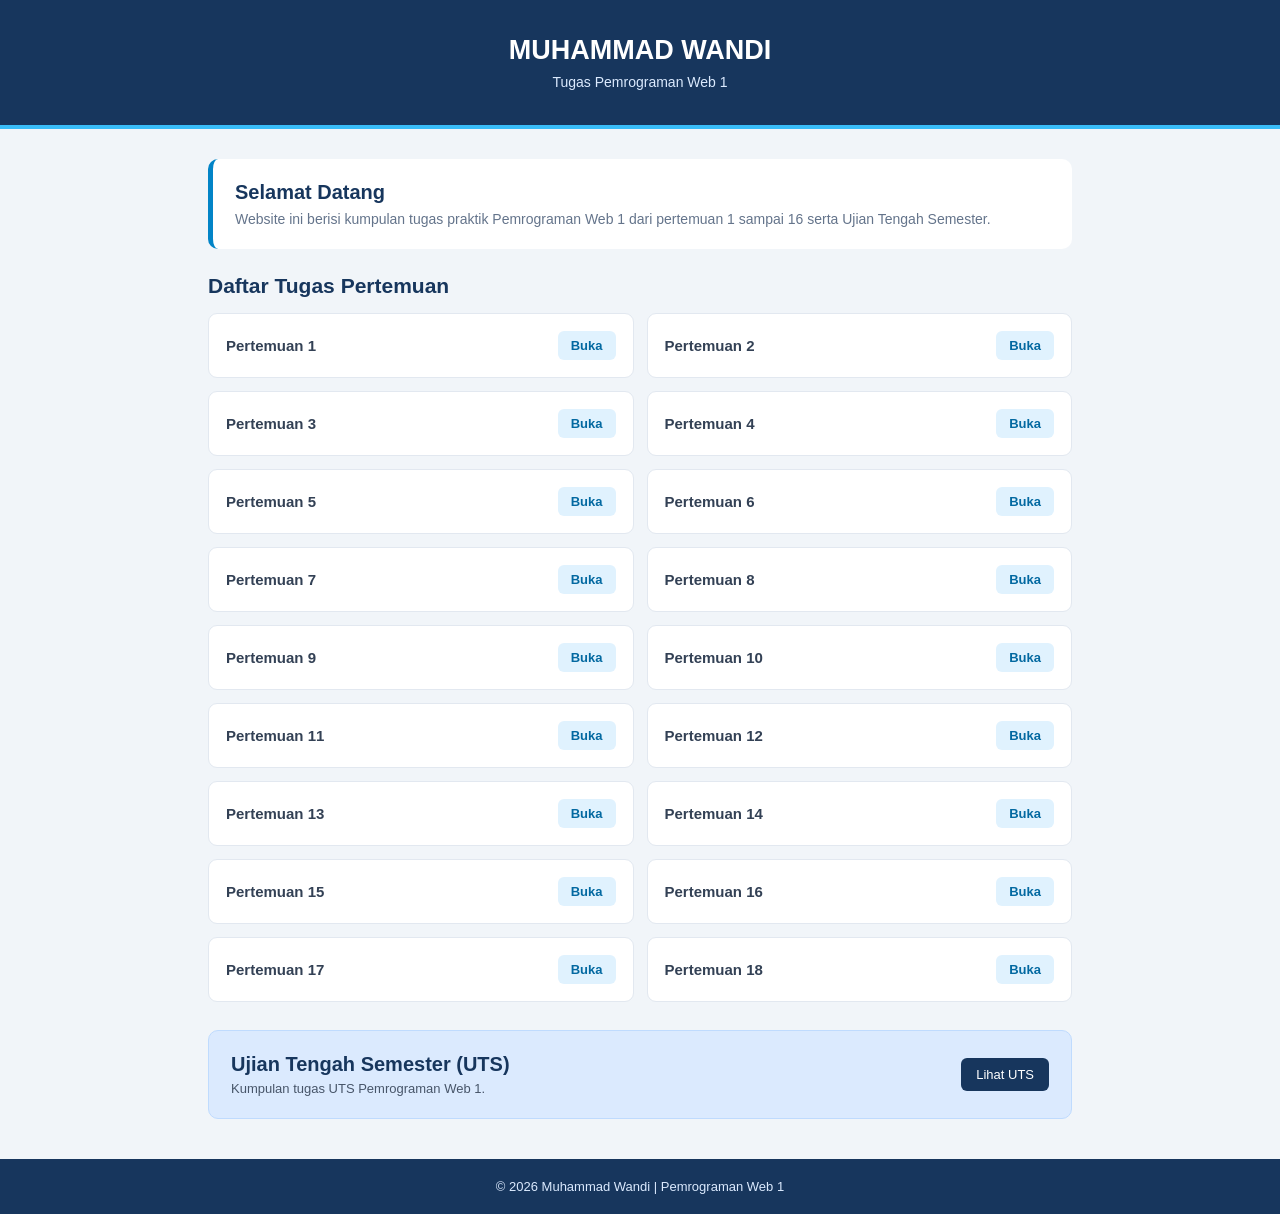
<file: index.html>
<!DOCTYPE html>
<html lang="id">
<head>
<meta charset="UTF-8">
<meta name="viewport" content="width=device-width, initial-scale=1.0">
<title>Tugas Pemrograman Web 1 - Muhammad Wandi</title>

<style>
* {
    box-sizing: border-box;
    margin: 0;
    padding: 0;
}

body {
    font-family: Arial, sans-serif;
    background: #f1f5f9;
    color: #1e293b;
}

header {
    background: #17365d;
    color: white;
    text-align: center;
    padding: 35px 15px;
    border-bottom: 4px solid #38bdf8;
}

header h1 {
    font-size: 27px;
    margin-bottom: 8px;
}

header p {
    color: #dbeafe;
    font-size: 14px;
}

.container {
    max-width: 900px;
    margin: 30px auto;
    padding: 0 18px;
}

.intro {
    background: white;
    padding: 22px;
    border-radius: 10px;
    margin-bottom: 25px;
    border-left: 5px solid #0284c7;
}

.intro h2 {
    color: #17365d;
    font-size: 20px;
    margin-bottom: 7px;
}

.intro p {
    color: #64748b;
    font-size: 14px;
}

h2.judul {
    font-size: 21px;
    margin-bottom: 15px;
    color: #17365d;
}

.daftar {
    display: grid;
    grid-template-columns: repeat(2, 1fr);
    gap: 13px;
}

.item {
    background: white;
    padding: 17px;
    border-radius: 9px;
    border: 1px solid #e2e8f0;
    display: flex;
    justify-content: space-between;
    align-items: center;
    gap: 10px;
}

.item h3 {
    font-size: 15px;
    color: #334155;
}

.item a {
    text-decoration: none;
    background: #e0f2fe;
    color: #0369a1;
    padding: 7px 13px;
    border-radius: 6px;
    font-size: 13px;
    font-weight: bold;
}

.item a:hover {
    background: #0284c7;
    color: white;
}

.uts {
    margin-top: 28px;
    padding: 22px;
    background: #dbeafe;
    border: 1px solid #bfdbfe;
    border-radius: 10px;
    display: flex;
    justify-content: space-between;
    align-items: center;
    gap: 15px;
}

.uts h2 {
    color: #17365d;
    font-size: 20px;
    margin-bottom: 5px;
}

.uts p {
    color: #475569;
    font-size: 13px;
}

.uts a {
    background: #17365d;
    color: white;
    text-decoration: none;
    padding: 9px 15px;
    border-radius: 6px;
    font-size: 13px;
    white-space: nowrap;
}

footer {
    margin-top: 40px;
    padding: 20px;
    text-align: center;
    background: #17365d;
    color: #dbeafe;
    font-size: 13px;
}

@media (max-width: 600px) {
    .daftar {
        grid-template-columns: 1fr;
    }

    .uts {
        align-items: flex-start;
        flex-direction: column;
    }

    header h1 {
        font-size: 23px;
    }
}
</style>
</head>

<body>

<header>
    <h1>MUHAMMAD WANDI</h1>
    <p>Tugas Pemrograman Web 1</p>
</header>

<main class="container">

    <section class="intro">
        <h2>Selamat Datang</h2>
        <p>Website ini berisi kumpulan tugas praktik Pemrograman Web 1 dari pertemuan 1 sampai 16 serta Ujian Tengah Semester.</p>
    </section>

    <h2 class="judul">Daftar Tugas Pertemuan</h2>

    <section class="daftar">
        <div class="item"><h3>Pertemuan 1</h3><a href="PERTEMUAN_1/">Buka</a></div>
        <div class="item"><h3>Pertemuan 2</h3><a href="PERTEMUAN_2/">Buka</a></div>
        <div class="item"><h3>Pertemuan 3</h3><a href="PERTEMUAN_3/">Buka</a></div>
        <div class="item"><h3>Pertemuan 4</h3><a href="PERTEMUAN_4/">Buka</a></div>
        <div class="item"><h3>Pertemuan 5</h3><a href="PERTEMUAN_5/">Buka</a></div>
        <div class="item"><h3>Pertemuan 6</h3><a href="PERTEMUAN_6/">Buka</a></div>
        <div class="item"><h3>Pertemuan 7</h3><a href="PERTEMUAN_7/">Buka</a></div>
        <div class="item"><h3>Pertemuan 8</h3><a href="PERTEMUAN_8/">Buka</a></div>
        <div class="item"><h3>Pertemuan 9</h3><a href="PERTEMUAN_9/">Buka</a></div>
        <div class="item"><h3>Pertemuan 10</h3><a href="PERTEMUAN_10/">Buka</a></div>
        <div class="item"><h3>Pertemuan 11</h3><a href="PERTEMUAN_11/">Buka</a></div>
        <div class="item"><h3>Pertemuan 12</h3><a href="PERTEMUAN_12/">Buka</a></div>
        <div class="item"><h3>Pertemuan 13</h3><a href="PERTEMUAN_13/">Buka</a></div>
        <div class="item"><h3>Pertemuan 14</h3><a href="PERTEMUAN_14/">Buka</a></div>
        <div class="item"><h3>Pertemuan 15</h3><a href="PERTEMUAN_15/">Buka</a></div>
        <div class="item"><h3>Pertemuan 16</h3><a href="PERTEMUAN_16/">Buka</a></div>
        <div class="item"><h3>Pertemuan 17</h3><a href="PERTEMUAN_16/">Buka</a></div>
        <div class="item"><h3>Pertemuan 18</h3><a href="PERTEMUAN_16/">Buka</a></div>
    </section>

    <section class="uts">
        <div>
            <h2>Ujian Tengah Semester (UTS)</h2>
            <p>Kumpulan tugas UTS Pemrograman Web 1.</p>
        </div>
        <a href="UTS_MUHAMMAD%20WANDI_241091700438_FKM/">Lihat UTS</a>
    </section>

</main>

<footer>
    © 2026 Muhammad Wandi | Pemrograman Web 1
</footer>

</body>
</html>
</file>
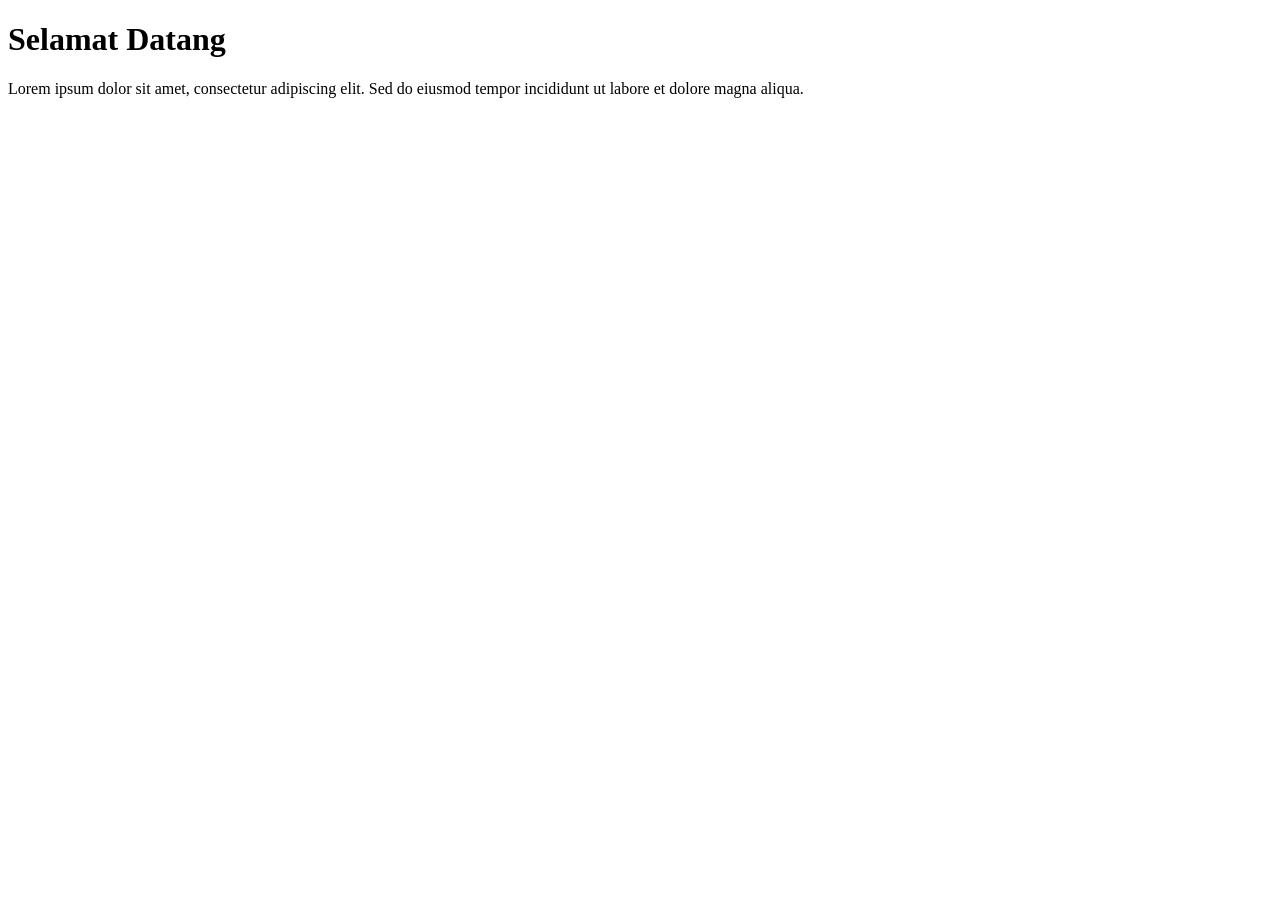
<file: PERTEMUAN_1/index.html>
<!DOCTYPE html>
<html lang="id">
<head>
    <meta charset="UTF-8">
    <meta name="viewport" content="width=device-width, initial-scale=1.0">
    <title>Halaman Sederhana</title>
</head>
<body>
    <h1>Selamat Datang</h1>
    <p>Lorem ipsum dolor sit amet, consectetur adipiscing elit. Sed do eiusmod tempor incididunt ut labore et dolore magna aliqua.</p>
</body>
</html>
</file>
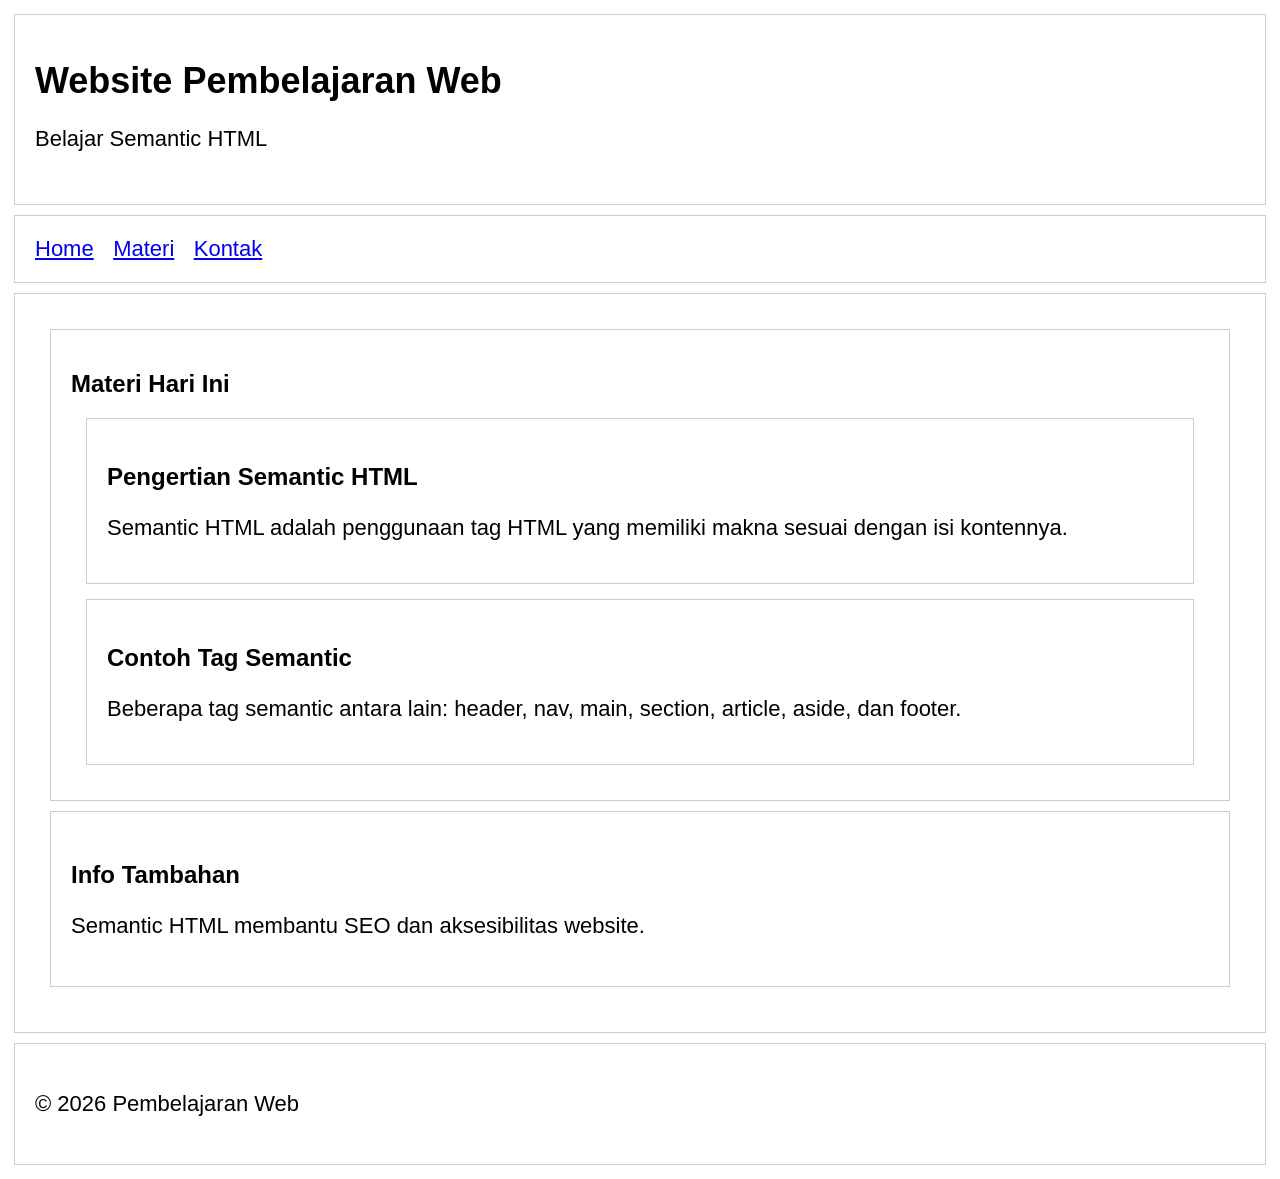
<file: PERTEMUAN_10/index.html>
<!DOCTYPE html>
<html lang="id">
<head>
    <meta charset="UTF-8">
    <meta name="viewport" content="width=device-width, initial-scale=1.0">
    <title>Website Pembelajaran Web</title>

    <style>
        body {
            font-family: Arial, sans-serif;
            margin: 14px;
            color: black;
        }

        header, nav, main, section, article, aside, footer {
            border: 1px solid #ccc;
            padding: 20px;
            margin-bottom: 10px;
        }

        header {
            padding: 30px 20px;
        }

        header h1 {
            font-size: 36px;
            margin-top: 15px;
        }

        header p {
            font-size: 22px;
        }

        nav a {
            font-size: 22px;
            margin-right: 15px;
        }

        main {
            padding: 35px;
        }

        section {
            padding: 20px;
            margin-bottom: 10px;
        }

        article {
            margin: 15px;
            padding: 20px;
        }

        article h3 {
            font-size: 24px;
        }

        article p {
            font-size: 22px;
        }

        aside {
            padding: 25px 20px;
        }

        aside h3 {
            font-size: 24px;
        }

        aside p {
            font-size: 22px;
        }

        footer {
            padding: 25px 20px;
            font-size: 22px;
        }
    </style>
</head>

<body>

    <header>
        <h1>Website Pembelajaran Web</h1>
        <p>Belajar Semantic HTML</p>
    </header>

    <nav>
        <a href="#">Home</a>
        <a href="#">Materi</a>
        <a href="#">Kontak</a>
    </nav>

    <main>
        <section>
            <h2>Materi Hari Ini</h2>

            <article>
                <h3>Pengertian Semantic HTML</h3>
                <p>
                    Semantic HTML adalah penggunaan tag HTML
                    yang memiliki makna sesuai dengan isi kontennya.
                </p>
            </article>

            <article>
                <h3>Contoh Tag Semantic</h3>
                <p>
                    Beberapa tag semantic antara lain: header, nav,
                    main, section, article, aside, dan footer.
                </p>
            </article>
        </section>

        <aside>
            <h3>Info Tambahan</h3>
            <p>
                Semantic HTML membantu SEO dan aksesibilitas website.
            </p>
        </aside>
    </main>

    <footer>
        <p>© 2026 Pembelajaran Web</p>
    </footer>

</body>
</html>
</file>
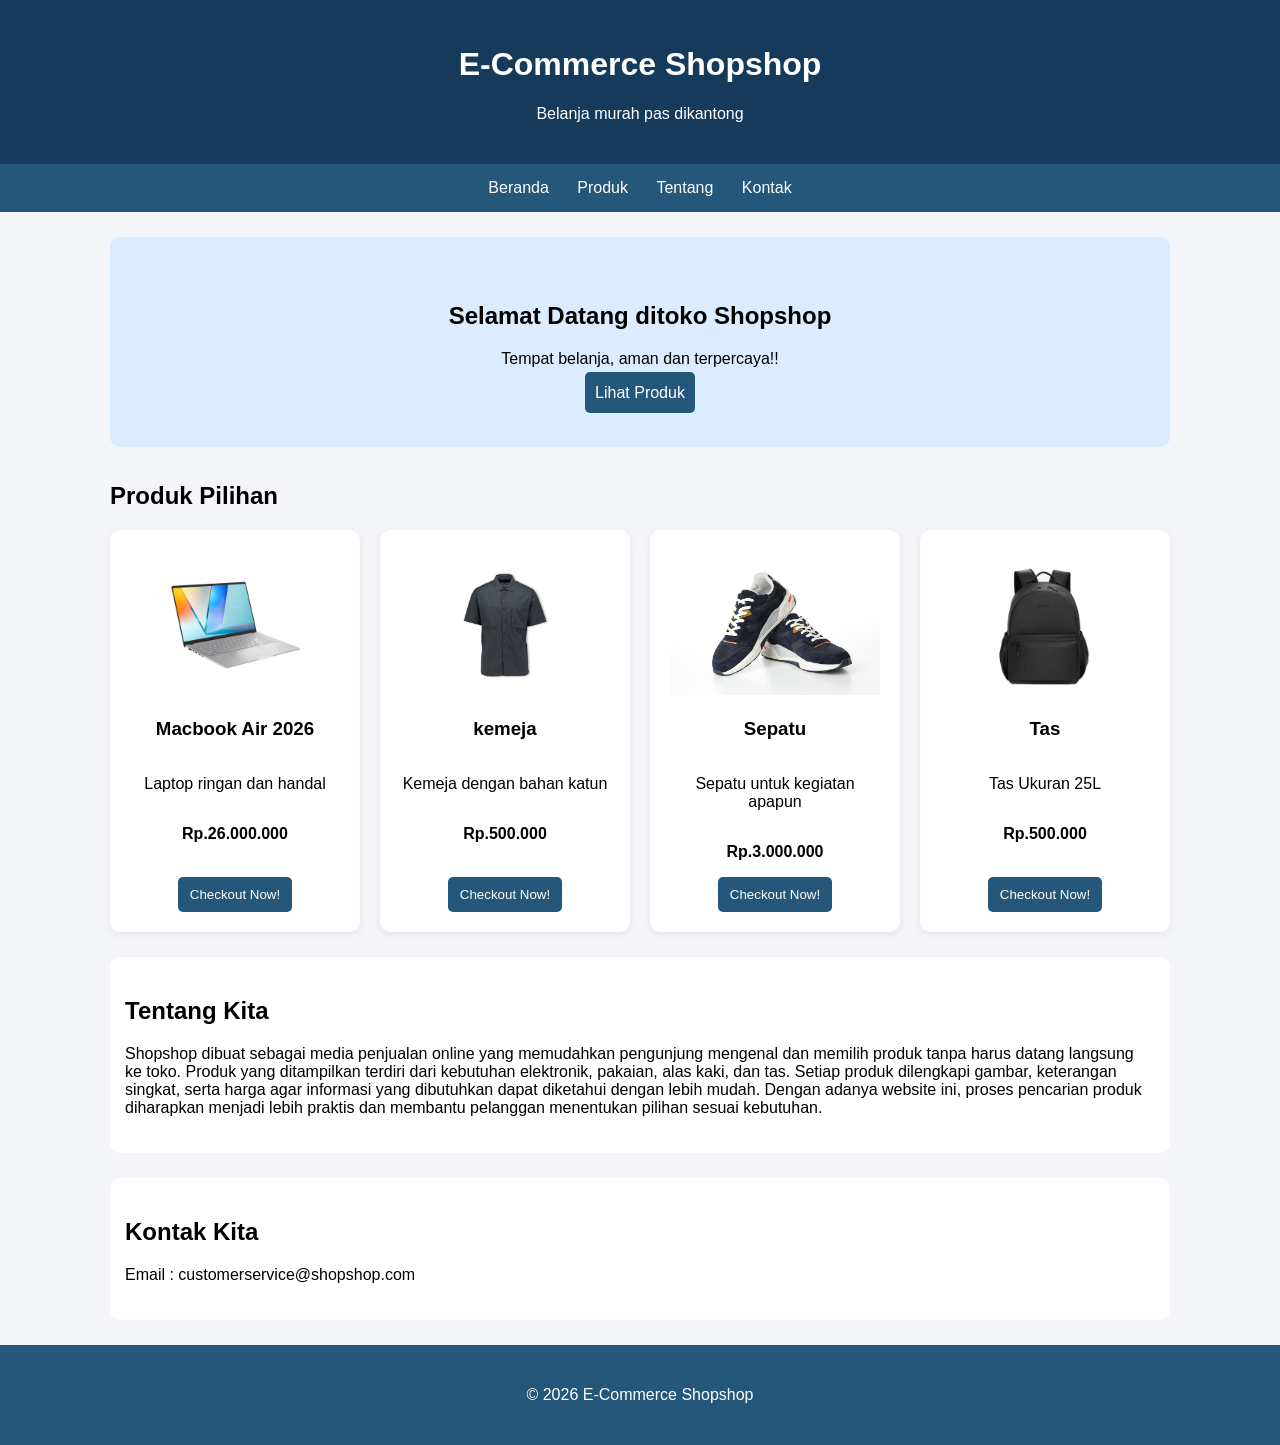
<file: PERTEMUAN_11/index.html>
<!doctype html>
<html lang="en">
<head>
    <meta charset="UTF-8">
    <meta name="viewport" content="width=device-width, initial-scale=1.0" />
    <title>Web Statis</title>
    <link rel="stylesheet" href="style.css" />
</head>
<body>
    <!-- header -->
    <header>
        <h1>E-Commerce Shopshop</h1>
        <p>Belanja murah pas dikantong</p>
    </header>
    <!-- navbar -->
    <nav>
        <a href="#beranda">Beranda</a>
        <a href="#produk">Produk</a>
        <a href="#tentang">Tentang</a>
        <a href="#kontak">Kontak</a>
        <!-- <a href="https://google.com">Google</a> -->
    </nav>
    <!-- konten utama -->
    <main>
        <!-- banner promosi -->
        <section id="beranda" class="banner">
            <h2>Selamat Datang ditoko Shopshop</h2>
            <p>Tempat belanja, aman dan terpercaya!!</p>
            <a href="#produk" class="tombol">Lihat Produk</a>
        </section>
        <!-- daftar produk -->
        <section id="produk">
            <h2>Produk Pilihan</h2>
            <!-- div -->
            <div class="daftar-produk">
                <!-- produk 1 -->
                <article class="produk">
                    <img src="img/laptop.jpg" alt="laptop" class="gambar" width="200" />
                    <h3>Macbook Air 2026</h3>
                    <p>Laptop ringan dan handal</p>
                    <p class="harga">Rp.26.000.000</p>
                    <button type="button">Checkout Now!</button>
                </article>
                <!-- produk 2 -->
                <article class="produk">
                    <img src="img/kemeja.jpg" alt="kemeja" class="gambar" width="200" />
                    <h3>kemeja</h3>
                    <p>Kemeja dengan bahan katun</p>
                    <p class="harga">Rp.500.000</p>
                    <button type="button">Checkout Now!</button>
                </article>
                <!-- produk 3 -->
                <article class="produk">
                    <img src="img/sepatu.jpg" alt="sepatu" class="gambar" width="200" />
                    <h3>Sepatu</h3>
                    <p>Sepatu untuk kegiatan apapun</p>
                    <p class="harga">Rp.3.000.000</p>
                    <button type="button">Checkout Now!</button>
                </article>
                <!-- produk 4 -->
                <article class="produk">
                    <img src="img/tas.jpg" alt="tas" class="gambar" width="200" />
                    <h3>Tas</h3>
                    <p>Tas Ukuran 25L</p>
                    <p class="harga">Rp.500.000</p>
                    <button type="button">Checkout Now!</button>
                </article>
            </div>
        </section>
        <!-- tentang -->
        <section id="tentang" class="tentang">
            <h2>Tentang Kita</h2>
            <p>
                Shopshop dibuat sebagai media penjualan online yang memudahkan
                pengunjung mengenal dan memilih produk tanpa harus datang langsung ke
                toko. Produk yang ditampilkan terdiri dari kebutuhan elektronik, pakaian,
                alas kaki, dan tas. Setiap produk dilengkapi gambar, keterangan singkat,
                serta harga agar informasi yang dibutuhkan dapat diketahui dengan lebih
                mudah. Dengan adanya website ini, proses pencarian produk diharapkan
                menjadi lebih praktis dan membantu pelanggan menentukan pilihan sesuai
                kebutuhan.
            </p>
        </section>
        <!-- kontak -->
        <section id="kontak" class="kontak">
            <h2>Kontak Kita</h2>
            <p>Email : customerservice@shopshop.com</p>
        </section>
    </main>
    <!-- footer -->
    <footer>
        <p>&copy; 2026 E-Commerce Shopshop</p>
    </footer>
</body>
</html>
</file>
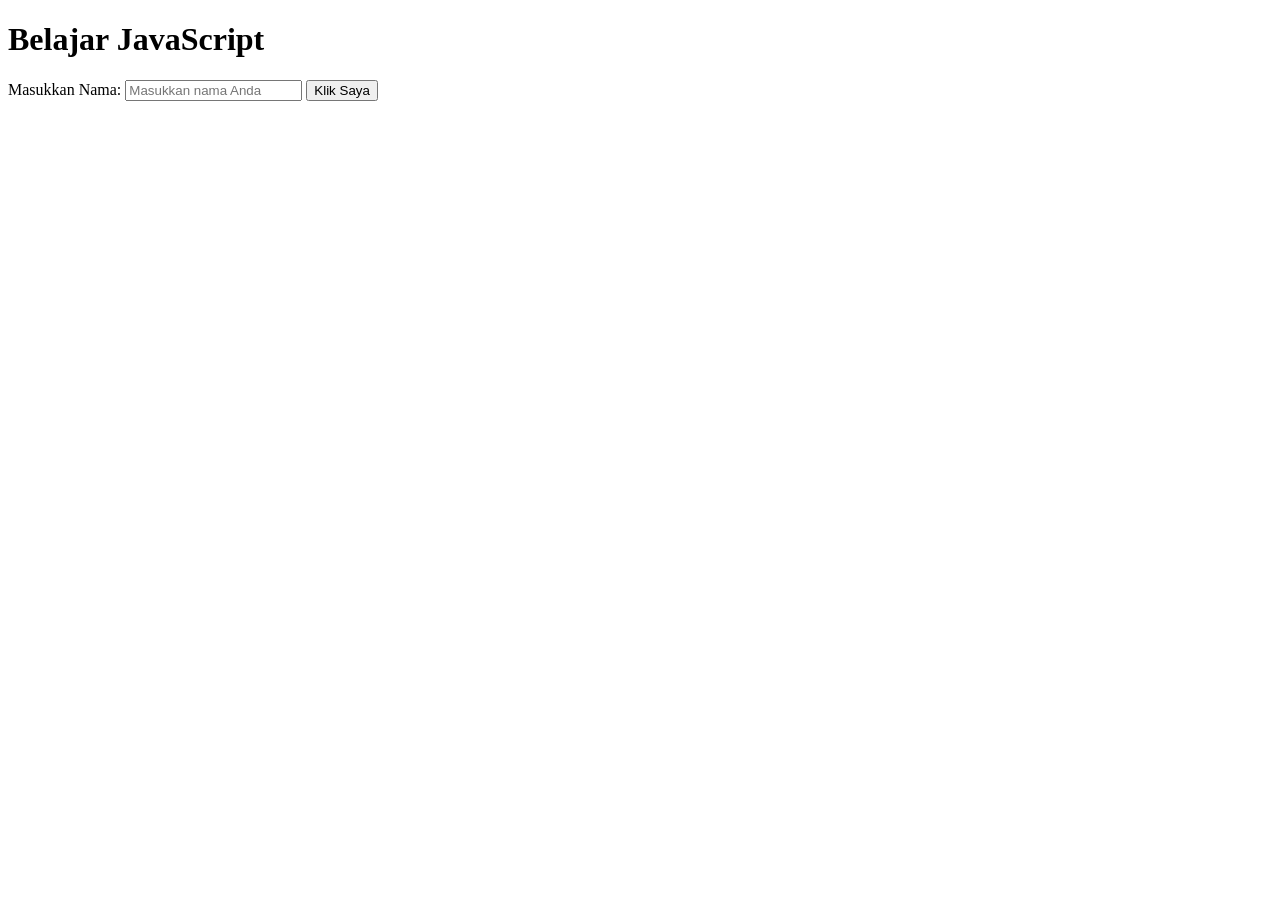
<file: PERTEMUAN_12/index.html>
<!DOCTYPE html>
<html lang="id">
<head>
    <meta charset="UTF-8">
    <meta name="viewport" content="width=device-width, initial-scale=1.0">
    <title>Belajar JavaScript</title>
</head>
<body>
    <h1>Belajar JavaScript</h1>

    <label for="nama">Masukkan Nama:</label>
    <input type="text" id="nama" name="nama" placeholder="Masukkan nama Anda">
    <button type="button" id="tombolSapa">Klik Saya</button>

    <p id="hasil"></p>

    <script src="script.js"></script>
</body>
</html>
</file>
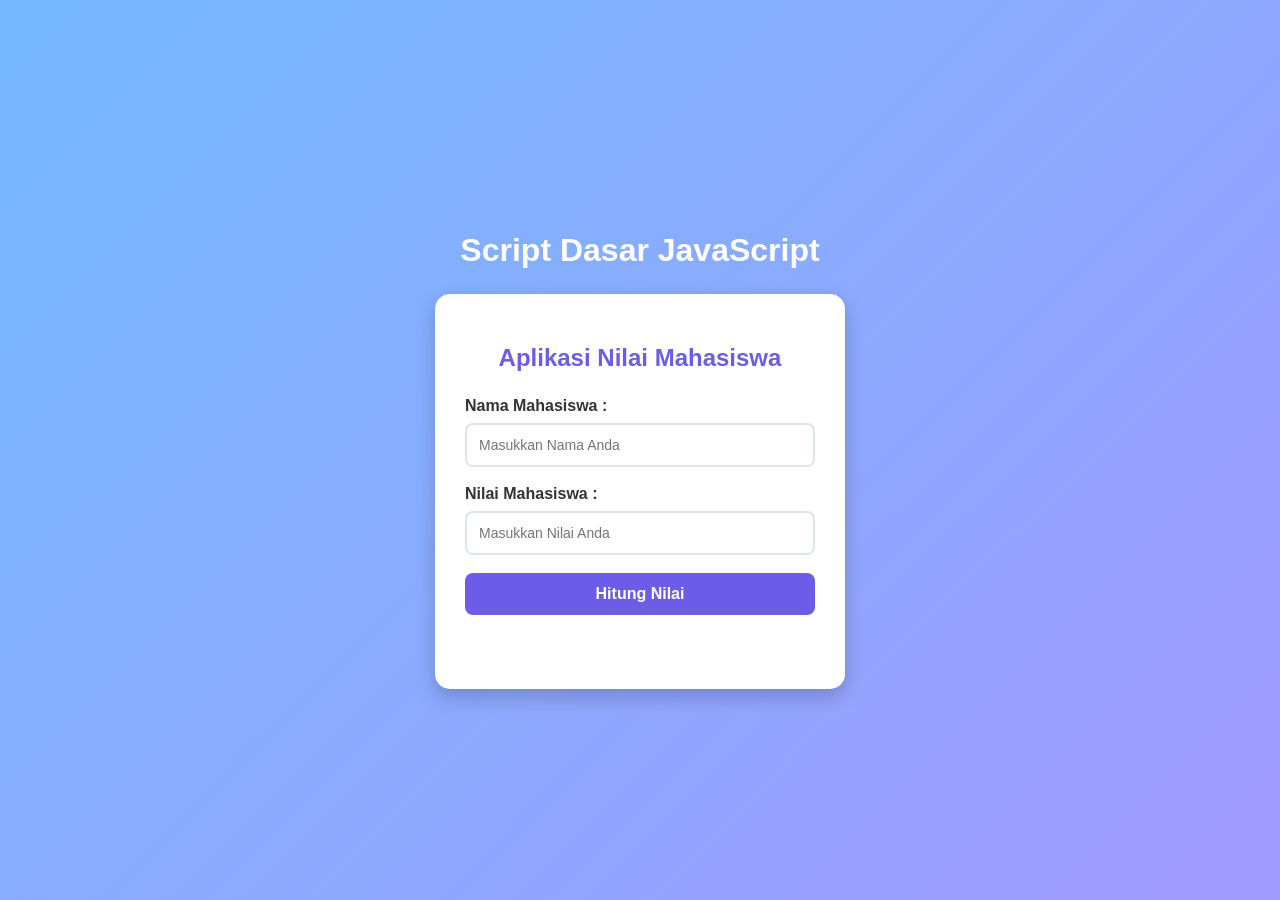
<file: PERTEMUAN_13/index.html>
<!DOCTYPE html>
<html lang="en">
<head>
    <meta charset="UTF-8">
    <meta name="viewport" content="width=device-width, initial-scale=1.0">
    <title>Pertemuan 13</title>

    <!-- CSS -->
    <link rel="stylesheet" href="style.css">
</head>
<body>

    <!-- Judul -->
    <h1>Script Dasar JavaScript</h1>

    <!-- Aplikasi Nilai -->
    <div class="container">
        <h2>Aplikasi Nilai Mahasiswa</h2>

        <!-- Input Data -->
        <label>Nama Mahasiswa :</label>
        <input type="text" id="nama"
        placeholder="Masukkan Nama Anda">

        <label>Nilai Mahasiswa :</label>
        <input type="number" id="nilai"
        placeholder="Masukkan Nilai Anda">

        <!-- Tombol -->
        <button onclick="hitungNilai()">Hitung Nilai</button>

        <!-- Hasil -->
        <div id="hasil"></div>
    </div>

    <!-- JavaScript -->
    <script src="script.js"></script>

</body>
</html>
</file>
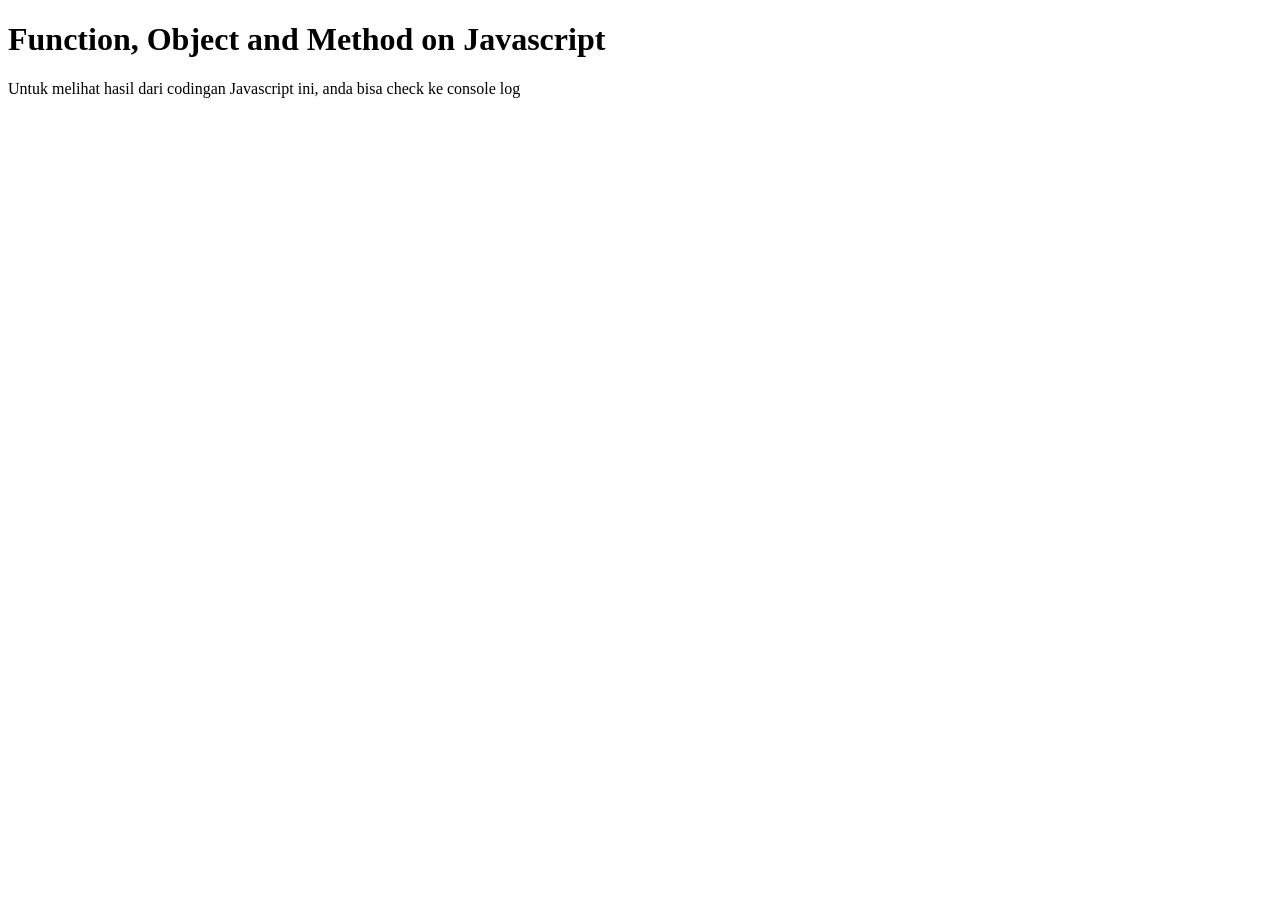
<file: PERTEMUAN_14/index.html>
<!DOCTYPE html>
<html lang="en">
<head>
    <meta charset="UTF-8">
    <meta name="viewport" content="width=device-width, initial-scale=1.0">
    <title>Pertemuan 14</title>
</head>
<body>
    <h1>Function, Object and Method on Javascript</h1>
    <p>Untuk melihat hasil dari codingan Javascript ini, anda bisa check ke console log</p>

    <script src="script.js"></script>
</body>
</html>
</file>
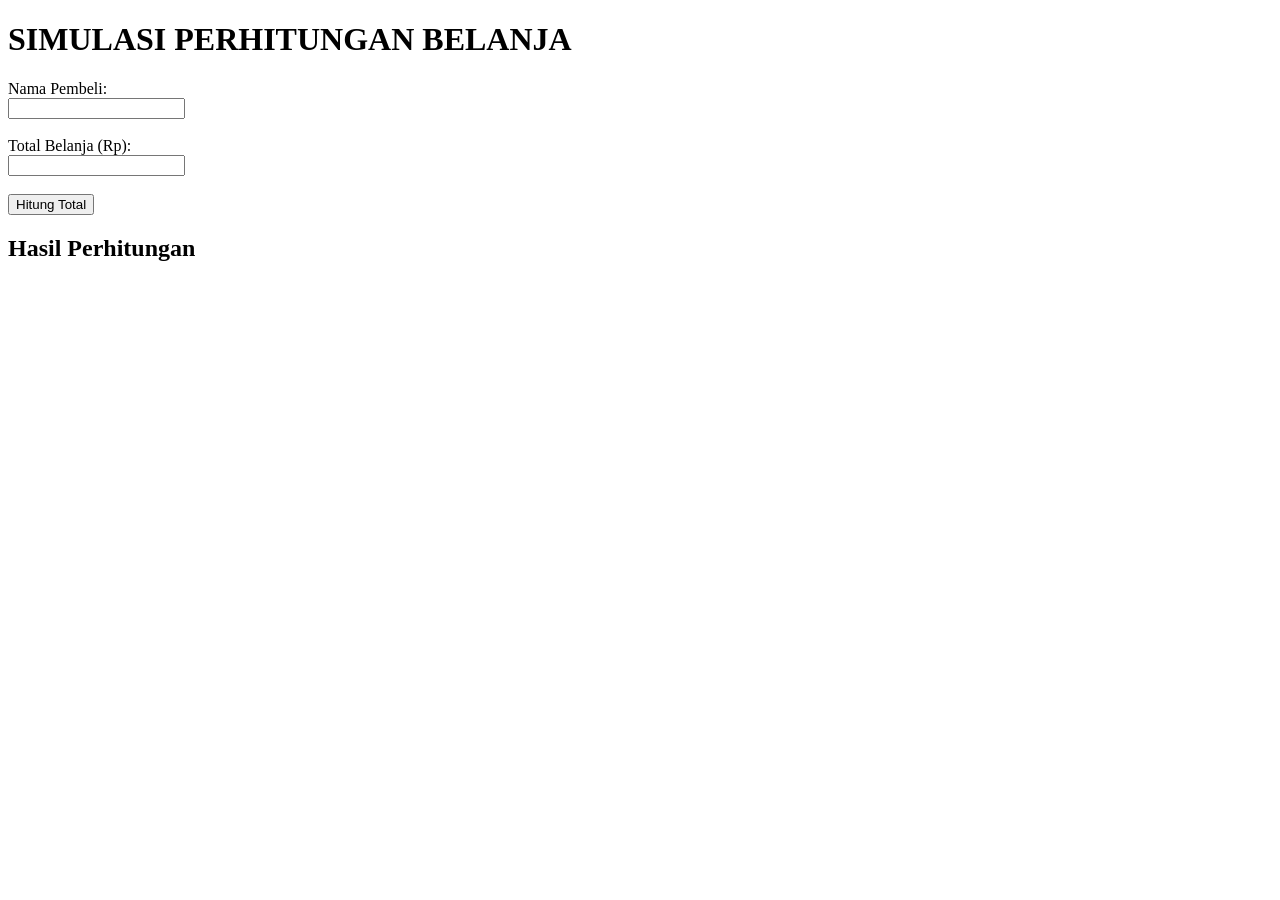
<file: PERTEMUAN_15/index.html>
<!DOCTYPE html>
<html lang="id">
<head>
    <meta charset="UTF-8">
    <meta name="viewport" content="width=device-width, initial-scale=1.0">
    <title>Simulasi Perhitungan Belanja</title>
</head>
<body>
    <h1>SIMULASI PERHITUNGAN BELANJA</h1>

    <label for="nama">Nama Pembeli:</label><br>
    <input type="text" id="nama"><br><br>

    <label for="belanja">Total Belanja (Rp):</label><br>
    <input type="number" id="belanja" min="0" step="1"><br><br>

    <button type="button" onclick="hitungTotal()">Hitung Total</button>

    <h2>Hasil Perhitungan</h2>
    <div id="hasil"></div>

    <script src="script.js"></script>
</body>
</html>
</file>
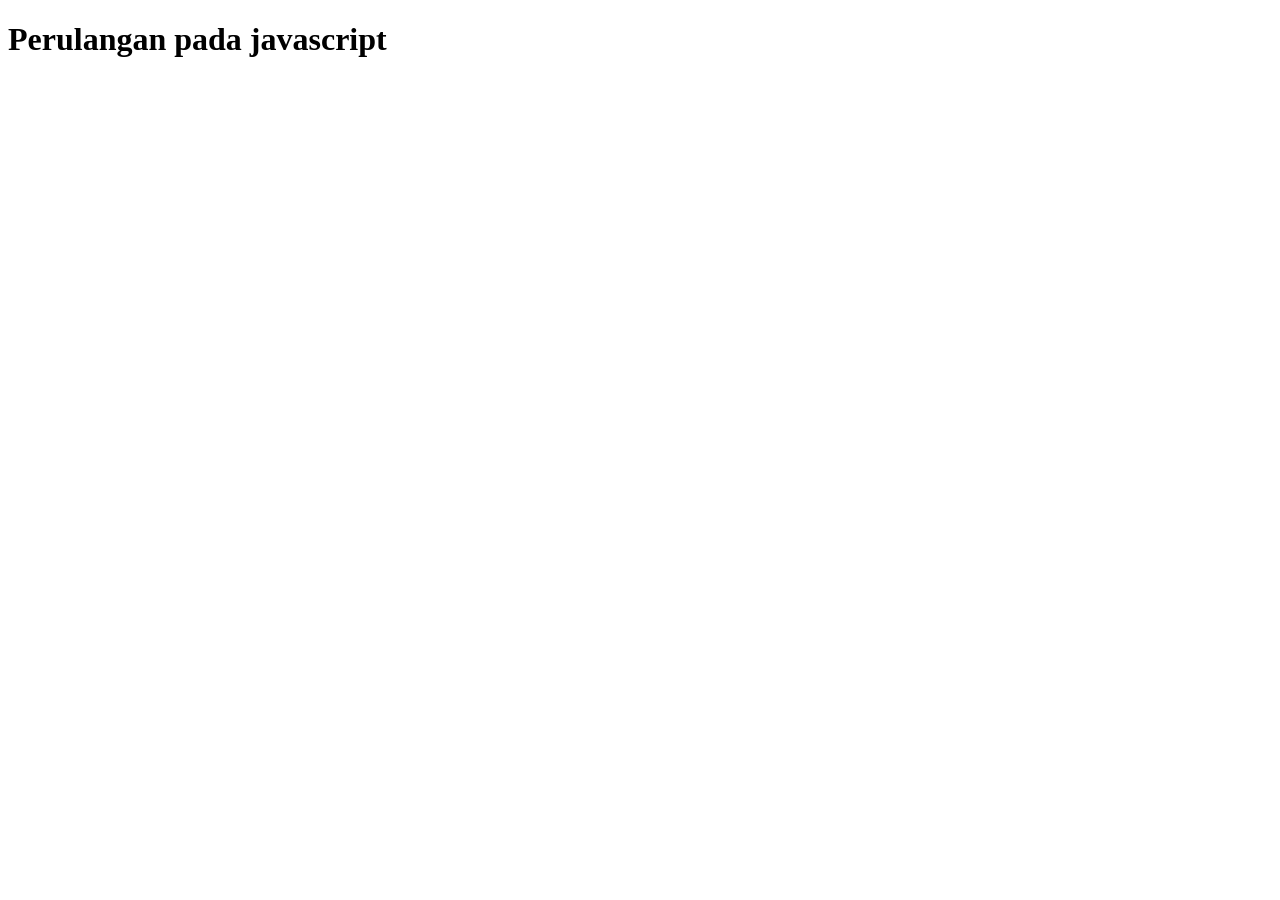
<file: PERTEMUAN_16/index.html>
<!DOCTYPE html>
<html lang="en">
<head>
    <meta charset="UTF-8">
    <meta name="viewport" content="width=, initial-scale=1.0">
    <title>Pertemuan 16</title>
</head>
<body>
    <h1>Perulangan pada javascript</h1>
    <script src="script.js"></script>
</body>
</html>
</file>
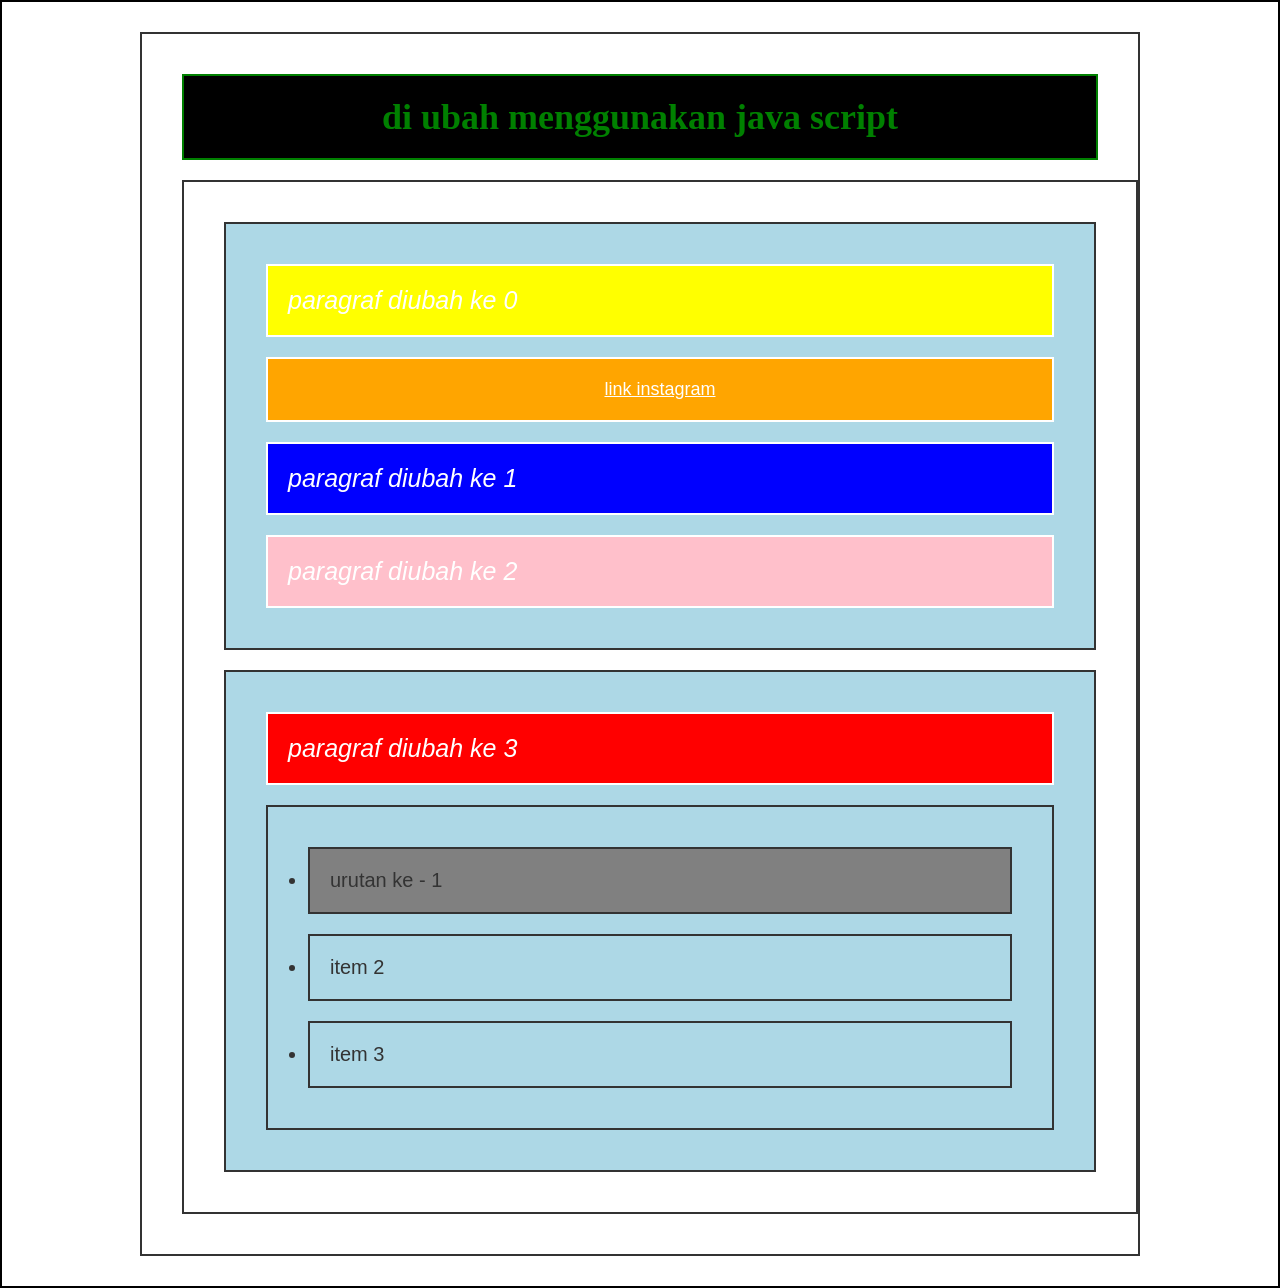
<file: PERTEMUAN_17/index.html>
<!doctype html>
<html lang="en">
  <head>
    <meta charset="UTF-8" />
    <meta name="viewport" content="width=device-width, initial-scale=1.0" />
    <title>Pertemuan 17</title>
    <style>
      * {
        border: 2px solid;
        padding: 20px;
        margin: 20px;
        box-sizing: border-box;
      }
      html {
        margin: 0;
        padding: 0;
      }
      body {
        max-width: 1000px;
        margin: 30px auto;
        padding: 20px;
        font-family: "Trebuchet MS", "Lucida Sans Unicode", "Lucida Grande", "Lucida Sans", Arial, sans-serif;
        font-size: 18px;
        color: #333;
      }
      #judul {
        font-size: 36px;
        text-align: center;
        background-color: #e0e0e0;
      }
      #container {
        width: 100%;
        padding: 20px;
      }
      section {
        min-height: 200px;
        padding: 20px;
      }
      p {
        font-size: 20px;
      }
      a {
        display: block;
        font-size: 18px;
      }
      li {
        font-size: 20px;
      }
    </style>
  </head>
  <body>
    <h1 id="judul">Document Object Model (DOM)</h1>
    <div id="container">
      <section id="a">
        <p class="p1">paragraft 1</p>
        <a href="https://instagram.com/testing">Link testing</a>
        <p class="p2">paragraft 2</p>
        <p class="p3">Paragraft 3</p>
      </section>
      <section id="b">
        <p class="p4">Paragraft 4</p>
        <ul>
          <li class="l1">item 1</li>
          <li class="l2">item 2</li>
          <li class="l3">item 3</li>
        </ul>
      </section>
    </div>
    <script src="script.js"></script>
  </body>
</html>
</file>
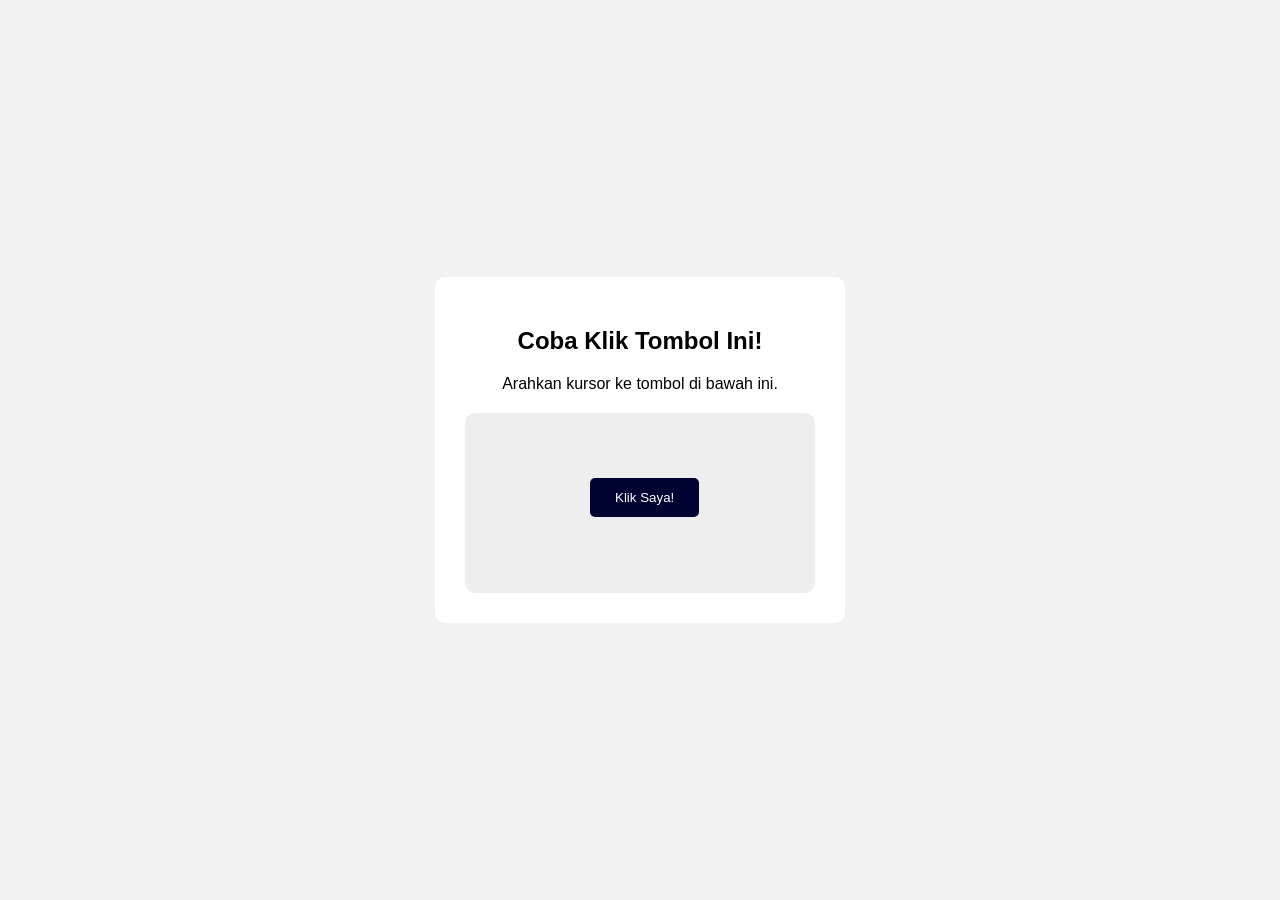
<file: PERTEMUAN_18/index.html>
<!DOCTYPE html>
<html lang="id">
<head>
    <meta charset="UTF-8">
    <meta name="viewport" content="width=device-width, initial-scale=1.0">
    <title>Event Button</title>
    <link rel="stylesheet" href="style.css">
</head>
<body>

    <div class="container">
        <h2>Coba Klik Tombol Ini!</h2>
        <p>Arahkan kursor ke tombol di bawah ini.</p>

        <div class="area">
            <button id="tombol">Klik Saya!</button>
        </div>
    </div>

    <script src="script.js"></script>
</body>
</html>
</file>
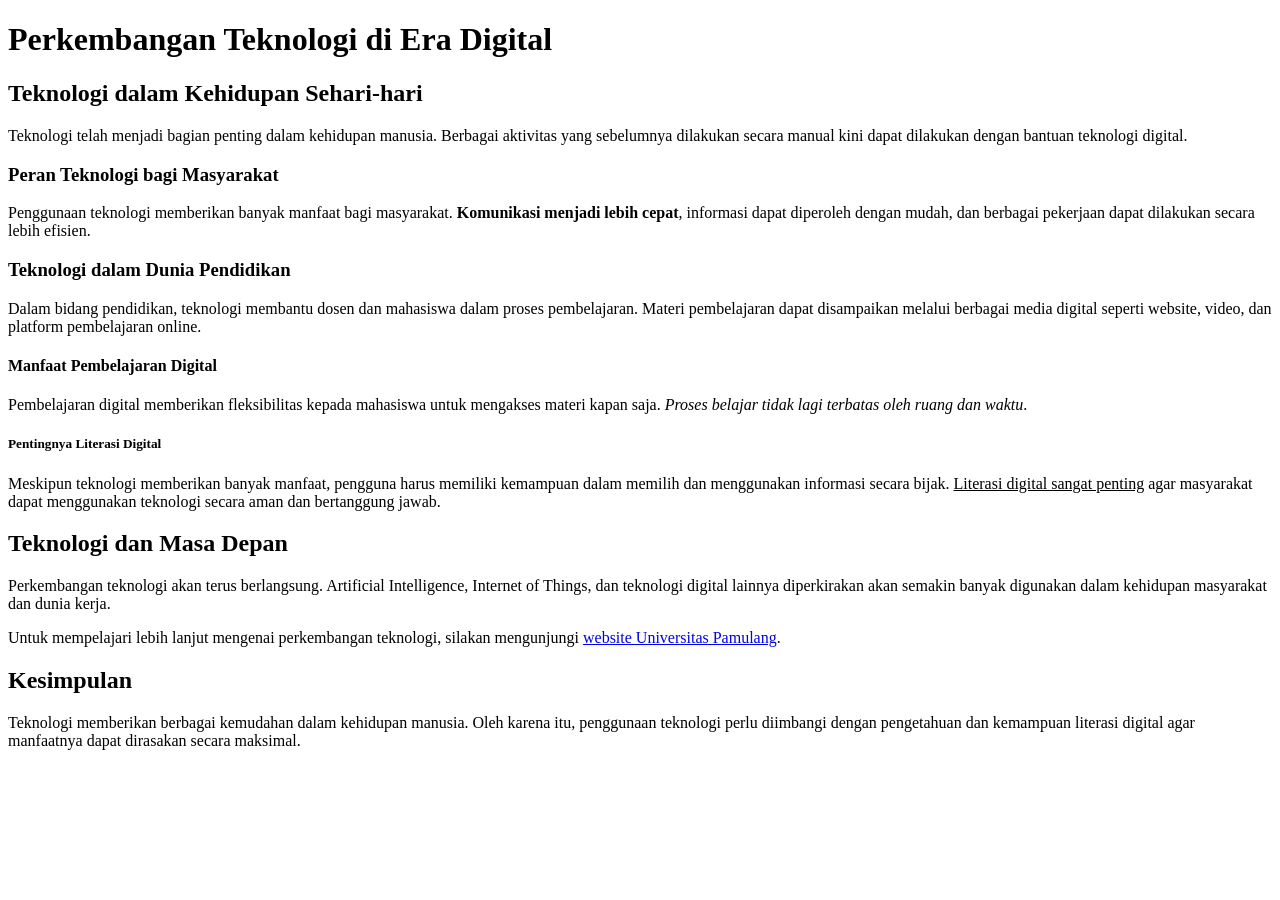
<file: PERTEMUAN_2/index.html>
<!DOCTYPE html>
<html lang="id">
<head>
    <meta charset="UTF-8">
    <title>Perkembangan Teknologi di Era Digital</title>
</head>
<body>

    <h1>Perkembangan Teknologi di Era Digital</h1>

    <h2>Teknologi dalam Kehidupan Sehari-hari</h2>
    <p>Teknologi telah menjadi bagian penting dalam kehidupan manusia. Berbagai aktivitas yang sebelumnya dilakukan secara manual kini dapat dilakukan dengan bantuan teknologi digital.</p>

    <h3>Peran Teknologi bagi Masyarakat</h3>
    <p>Penggunaan teknologi memberikan banyak manfaat bagi masyarakat. <b>Komunikasi menjadi lebih cepat</b>, informasi dapat diperoleh dengan mudah, dan berbagai pekerjaan dapat dilakukan secara lebih efisien.</p>

    <h3>Teknologi dalam Dunia Pendidikan</h3>
    <p>Dalam bidang pendidikan, teknologi membantu dosen dan mahasiswa dalam proses pembelajaran. Materi pembelajaran dapat disampaikan melalui berbagai media digital seperti website, video, dan platform pembelajaran online.</p>

    <h4>Manfaat Pembelajaran Digital</h4>
    <p>Pembelajaran digital memberikan fleksibilitas kepada mahasiswa untuk mengakses materi kapan saja. <i>Proses belajar tidak lagi terbatas oleh ruang dan waktu</i>.</p>

    <h5>Pentingnya Literasi Digital</h5>
    <p>Meskipun teknologi memberikan banyak manfaat, pengguna harus memiliki kemampuan dalam memilih dan menggunakan informasi secara bijak. <u>Literasi digital sangat penting</u> agar masyarakat dapat menggunakan teknologi secara aman dan bertanggung jawab.</p>

    <h2>Teknologi dan Masa Depan</h2>
    <p>Perkembangan teknologi akan terus berlangsung. Artificial Intelligence, Internet of Things, dan teknologi digital lainnya diperkirakan akan semakin banyak digunakan dalam kehidupan masyarakat dan dunia kerja.</p>
    <p>Untuk mempelajari lebih lanjut mengenai perkembangan teknologi, silakan mengunjungi <a href="https://www.unpam.ac.id">website Universitas Pamulang</a>.</p>

    <h2>Kesimpulan</h2>
    <p>Teknologi memberikan berbagai kemudahan dalam kehidupan manusia. Oleh karena itu, penggunaan teknologi perlu diimbangi dengan pengetahuan dan kemampuan literasi digital agar manfaatnya dapat dirasakan secara maksimal.</p>

</body>
</html>
</file>
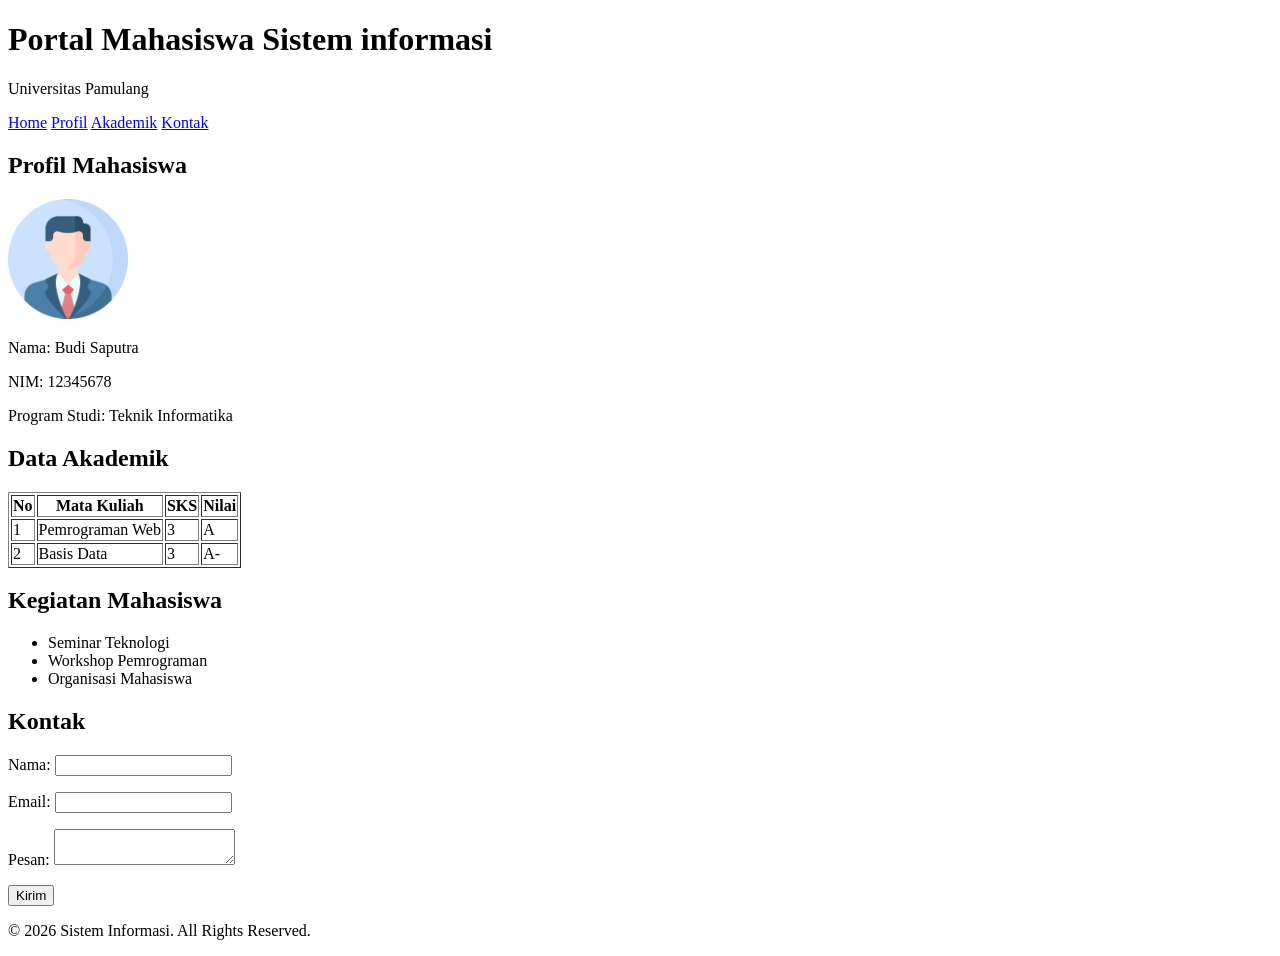
<file: PERTEMUAN_3/index.html>
<!DOCTYPE html>
<html lang="id">
<head>
    <meta charset="UTF-8">
    <meta name="viewport" content="width=device-width, initial-scale=1.0">
    <title>Portal Mahasiswa Sistem Informasi</title>
</head>
<body>

    <header>
        <h1>Portal Mahasiswa Sistem informasi</h1>
        <p>Universitas Pamulang</p>
        <nav>
            <a href="#home">Home</a>
            <a href="#profil">Profil</a>
            <a href="#akademik">Akademik</a>
            <a href="#kontak">Kontak</a>
        </nav>
    </header>

    <main>
        <section id="profil">
            <h2>Profil Mahasiswa</h2>
            <img src="profile.png" alt="Foto Profil" width="120">
            <p>Nama: Budi Saputra</p>
            <p>NIM: 12345678</p>
            <p>Program Studi: Teknik Informatika</p>
        </section>

        <section id="akademik">
            <h2>Data Akademik</h2>
            <table border="1">
                <thead>
                    <tr>
                        <th>No</th>
                        <th>Mata Kuliah</th>
                        <th>SKS</th>
                        <th>Nilai</th>
                    </tr>
                </thead>
                <tbody>
                    <tr>
                        <td>1</td>
                        <td>Pemrograman Web</td>
                        <td>3</td>
                        <td>A</td>
                    </tr>
                    <tr>
                        <td>2</td>
                        <td>Basis Data</td>
                        <td>3</td>
                        <td>A-</td>
                    </tr>
                </tbody>
            </table>
        </section>

        <section id="kegiatan">
            <h2>Kegiatan Mahasiswa</h2>
            <ul>
                <li>Seminar Teknologi</li>
                <li>Workshop Pemrograman</li>
                <li>Organisasi Mahasiswa</li>
            </ul>
        </section>

        <section id="kontak">
            <h2>Kontak</h2>
            <form action="#" method="post">
                <p>
                    <label for="nama">Nama: </label>
                    <input type="text" id="nama" name="nama">
                </p>
                <p>
                    <label for="email">Email: </label>
                    <input type="email" id="email" name="email">
                </p>
                <p>
                    <label for="pesan">Pesan: </label>
                    <textarea id="pesan" name="pesan" rows="2"></textarea>
                </p>
                <p>
                    <button type="submit">Kirim</button>
                </p>
            </form>
        </section>
    </main>

    <footer>
        <p>&copy; 2026 Sistem Informasi. All Rights Reserved.</p>
    </footer>

</body>
</html>
</file>
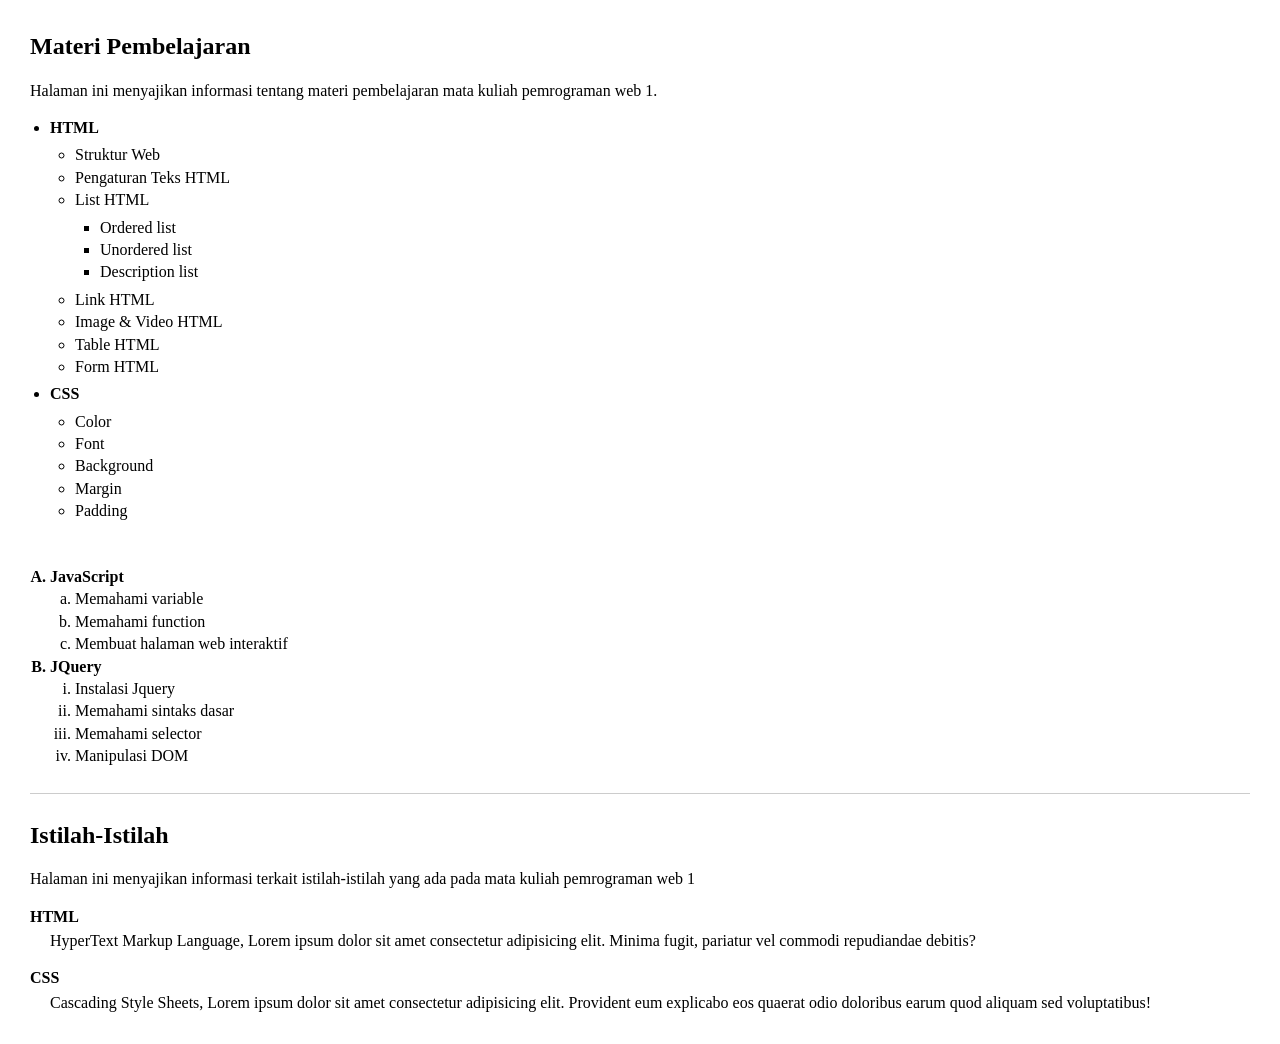
<file: PERTEMUAN_4/index.html>
<!DOCTYPE html>
<html lang="id">
<head>
    <meta charset="UTF-8">
    <meta name="viewport" content="width=device-width, initial-scale=1.0">
    <title>Materi Pembelajaran</title>
    <style>
        body {
            font-family: 'Times New Roman', Times, serif;
            margin: 30px;
            color: #000000;
            line-height: 1.4;
        }

        h1 {
            font-size: 24px;
            font-weight: bold;
            margin-top: 10px;
            margin-bottom: 15px;
        }

        p {
            margin-bottom: 15px;
        }

        ul {
            margin-top: 5px;
            margin-bottom: 5px;
        }

        ul.main-list {
            list-style-type: disc;
            padding-left: 20px;
        }

        ul.sub-list-circle {
            list-style-type: circle;
            padding-left: 25px;
        }

        ul.sub-list-square {
            list-style-type: square;
            padding-left: 25px;
        }

        ol.type-A {
            list-style-type: upper-alpha;
            padding-left: 20px;
            font-weight: bold;
        }

        ol.type-a {
            list-style-type: lower-alpha;
            padding-left: 25px;
            font-weight: normal;
        }

        ol.type-i {
            list-style-type: lower-roman;
            padding-left: 25px;
            font-weight: normal;
        }

        .term-title {
            font-weight: bold;
            margin-top: 15px;
            margin-bottom: 2px;
        }

        .term-desc {
            margin-left: 20px;
            margin-top: 0;
            margin-bottom: 15px;
        }

        hr {
            border: 0;
            border-top: 1px solid #ccc;
            margin: 25px 0;
        }
    </style>
</head>
<body>

    <h1>Materi Pembelajaran</h1>
    <p>Halaman ini menyajikan informasi tentang materi pembelajaran mata kuliah pemrograman web 1.</p>

    <ul class="main-list">
        <li>
            <strong>HTML</strong>
            <ul class="sub-list-circle">
                <li>Struktur Web</li>
                <li>Pengaturan Teks HTML</li>
                <li>
                    List HTML
                    <ul class="sub-list-square">
                        <li>Ordered list</li>
                        <li>Unordered list</li>
                        <li>Description list</li>
                    </ul>
                </li>
                <li>Link HTML</li>
                <li>Image & Video HTML</li>
                <li>Table HTML</li>
                <li>Form HTML</li>
            </ul>
        </li>
        <li>
            <strong>CSS</strong>
            <ul class="sub-list-circle">
                <li>Color</li>
                <li>Font</li>
                <li>Background</li>
                <li>Margin</li>
                <li>Padding</li>
            </ul>
        </li>
    </ul>

    <br>

    <ol class="type-A">
        <li>
            JavaScript
            <ol class="type-a">
                <li>Memahami variable</li>
                <li>Memahami function</li>
                <li>Membuat halaman web interaktif</li>
            </ol>
        </li>
        <li>
            JQuery
            <ol class="type-i">
                <li>Instalasi Jquery</li>
                <li>Memahami sintaks dasar</li>
                <li>Memahami selector</li>
                <li>Manipulasi DOM</li>
            </ol>
        </li>
    </ol>

    <hr>

    <h1>Istilah-Istilah</h1>
    <p>Halaman ini menyajikan informasi terkait istilah-istilah yang ada pada mata kuliah pemrograman web 1</p>

    <div class="term-title">HTML</div>
    <div class="term-desc">
        HyperText Markup Language, Lorem ipsum dolor sit amet consectetur adipisicing elit. Minima fugit, pariatur vel commodi repudiandae debitis?
    </div>

    <div class="term-title">CSS</div>
    <div class="term-desc">
        Cascading Style Sheets, Lorem ipsum dolor sit amet consectetur adipisicing elit. Provident eum explicabo eos quaerat odio doloribus earum quod aliquam sed voluptatibus!
    </div>

</body>
</html>
</file>
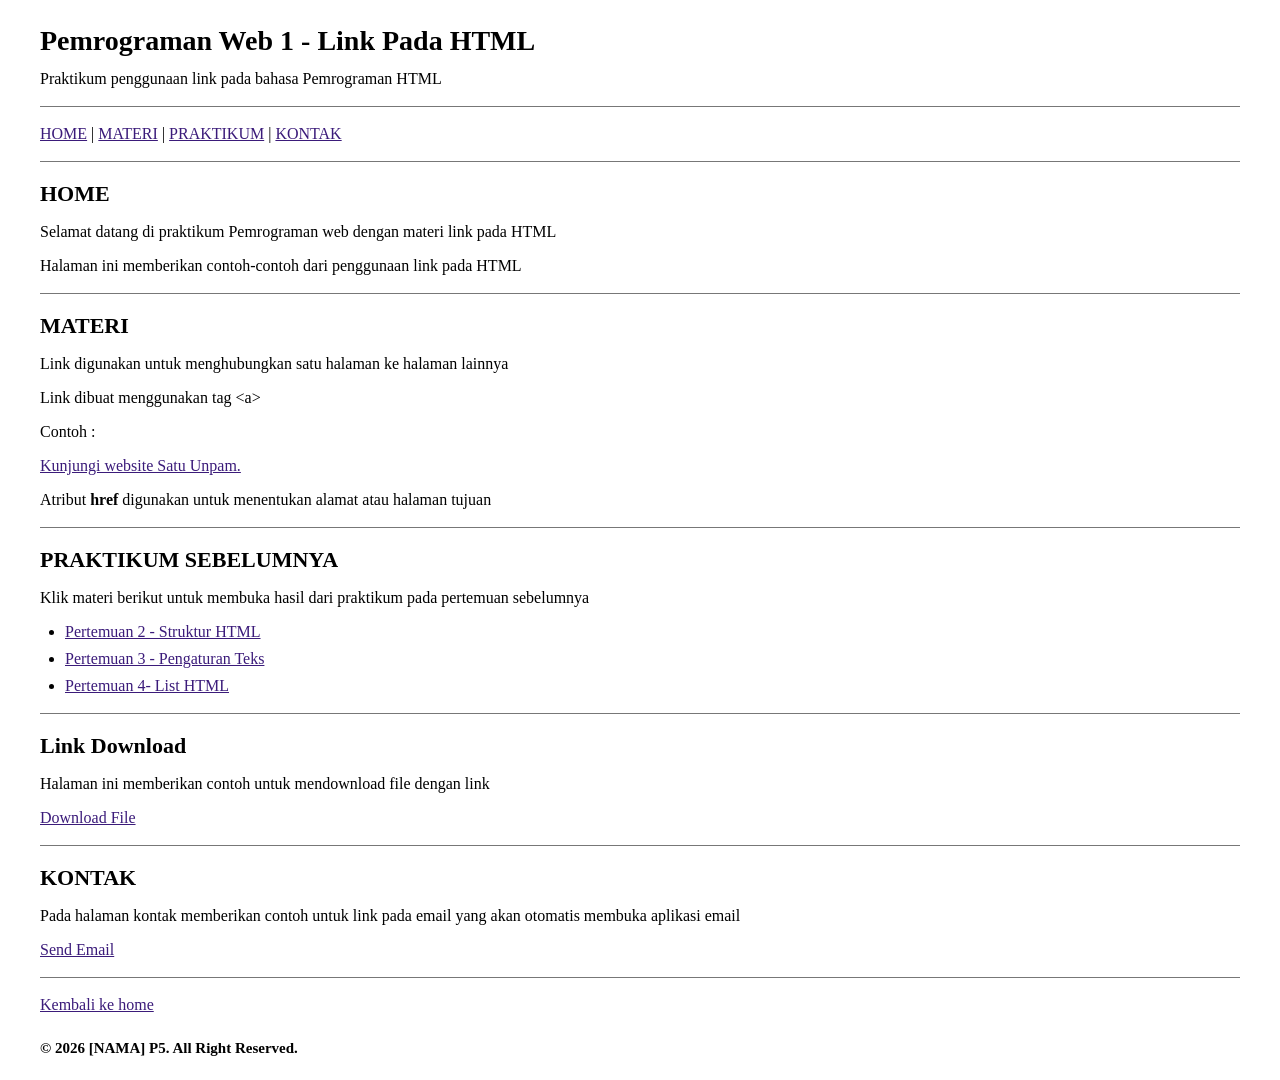
<file: PERTEMUAN_5/index.html>
<!DOCTYPE html>
<html lang="id">
<head>
    <meta charset="UTF-8">
    <title>Pemrograman Web 1 - Link Pada HTML</title>
    <style>
        body {
            font-family: "Times New Roman", Times, serif;
            color: #000000;
            background-color: #ffffff;
            margin: 20px 40px;
            line-height: 1.5;
        }

        h1 {
            font-size: 28px;
            font-weight: bold;
            margin-bottom: 5px;
        }

        h2 {
            font-size: 22px;
            font-weight: bold;
            margin-top: 15px;
            margin-bottom: 10px;
        }

        p {
            margin-top: 5px;
            margin-bottom: 10px;
            font-size: 16px;
        }

        hr {
            border: none;
            border-top: 1px solid #777777;
            margin: 15px 0;
        }

        a {
            color: #3b1b7a;
            text-decoration: underline;
        }

        ul {
            margin-top: 5px;
            margin-bottom: 15px;
            padding-left: 25px;
        }

        li {
            margin-bottom: 3px;
        }

        .footer {
            margin-top: 20px;
            font-weight: bold;
            font-size: 15px;
        }
    </style>
</head>
<body>

    <h1>Pemrograman Web 1 - Link Pada HTML</h1>
    <p>Praktikum penggunaan link pada bahasa Pemrograman HTML</p>

    <hr>

    <p>
        <a href="#home">HOME</a> | 
        <a href="#materi">MATERI</a> | 
        <a href="#praktikum">PRAKTIKUM</a> | 
        <a href="#kontak">KONTAK</a>
    </p>

    <hr>

    <h2>HOME</h2>
    <p>Selamat datang di praktikum Pemrograman web dengan materi link pada HTML</p>
    <p>Halaman ini memberikan contoh-contoh dari penggunaan link pada HTML</p>

    <hr>

    <h2>MATERI</h2>
    <p>Link digunakan untuk menghubungkan satu halaman ke halaman lainnya</p>
    <p>Link dibuat menggunakan tag &lt;a&gt;</p>
    <p>Contoh :</p>
    <p><a href="#">Kunjungi website Satu Unpam.</a></p>
    <p>Atribut <strong>href</strong> digunakan untuk menentukan alamat atau halaman tujuan</p>

    <hr>

    <h2>PRAKTIKUM SEBELUMNYA</h2>
    <p>Klik materi berikut untuk membuka hasil dari praktikum pada pertemuan sebelumnya</p>
    <ul>
        <li><a href="#">Pertemuan 2 - Struktur HTML</a></li>
        <li><a href="#">Pertemuan 3 - Pengaturan Teks</a></li>
        <li><a href="#">Pertemuan 4- List HTML</a></li>
    </ul>

    <hr>

    <h2>Link Download</h2>
    <p>Halaman ini memberikan contoh untuk mendownload file dengan link</p>
    <p><a href="#">Download File</a></p>

    <hr>

    <h2>KONTAK</h2>
    <p>Pada halaman kontak memberikan contoh untuk link pada email yang akan otomatis membuka aplikasi email</p>
    <p><a href="mailto:example@domain.com">Send Email</a></p>

    <hr>

    <p><a href="#home">Kembali ke home</a></p>

    <p class="footer">&copy; 2026 [NAMA] P5. All Right Reserved.</p>

</body>
</html>
</file>
<file: PERTEMUAN_11/style.css>
/* pengaturan umum */
* {
    box-sizing: border-box;
}
body {
    font-family: "Trebuchet MS", "Lucida Sans Unicode", "Lucida Grande", "Lucida Sans", Arial, sans-serif;
    background-color: #f4f5f9;
    margin: 0;
}
/* header */
header {
    background-color: #163a5b;
    color: white;
    text-align: center;
    padding: 25px;
}
/* navbar */
nav {
    background-color: #24577a;
    text-align: center;
    padding: 15px;
}
nav a {
    color: white;
    text-decoration: none;
    margin: 0 12px;
}
nav a:hover {
    text-decoration: underline;
}
/* main */
main {
    max-width: 1100px;
    margin: 25px auto;
    padding: 0 20px;
}
/* banner */
.banner {
    background-color: #dcecff;
    text-align: center;
    padding: 45px 20px;
    border-radius: 10px;
    margin-bottom: 35px;
}
.tombol {
    display: inline;
    background-color: #24577a;
    color: white;
    text-decoration: none;
    padding: 12px 10px;
    border-radius: 5px;
}
.tombol:hover {
    background-color: #277deb;
}
/* daftar produk */
.daftar-produk {
    display: grid;
    grid-template-columns: repeat(4,1fr);
    gap: 20px;
}
.produk {
    background-color: white;
    padding: 20px;
    border-radius: 10px;
    text-align: center;
    box-shadow: 0 2px 8px #00000012;
    display: flex;
    flex-direction: column;
    align-items: center;
}
.gambar {
    max-width: 100%;
    width: 100%;
    height: 150px;
    object-fit: contain;
}
.harga {
    font-weight: bold;
}
.produk button {
    background-color: #24577a;
    color: white;
    border: none;
    padding: 10px 12px;
    border-radius: 5px;
    cursor: pointer;
    margin-top: auto;
}
.produk button:hover {
    background-color: #277deb;
}
.tentang, .kontak {
    background-color: white;
    padding: 20px 15px;
    border-radius: 10px;
    margin-top: 25px;
}
/* footer */
footer {
    text-align: center;
    background-color: #24577a;
    color: white;
    padding: 25px;
}
@media (max-width: 800px) {
    .daftar-produk {
        grid-template-columns: repeat(2, 1fr);
    }
}
@media (max-width: 500px) {
    .daftar-produk {
        grid-template-columns: 1fr;
    }
}
</file>
<file: PERTEMUAN_13/style.css>
/* Tampilan halaman */
body {
    font-family: Arial, sans-serif;
    background: linear-gradient(135deg, #74b9ff, #a29bfe);
    margin: 0;
    min-height: 100vh;
    display: flex;
    flex-direction: column;
    align-items: center;
    justify-content: center;
}

/* Judul utama */
h1 {
    color: white;
    font-size: 32px;
    text-align: center;
    margin-bottom: 25px;
}

/* Kotak aplikasi */
.container {
    background-color: white;
    width: 350px;
    padding: 30px;
    border-radius: 15px;
    box-shadow: 0 8px 20px rgba(0,0,0,0.2);
}

/* Judul aplikasi */
h2 {
    color: #6c5ce7;
    text-align: center;
    margin-bottom: 25px;
}

/* Label */
label {
    display: block;
    color: #333;
    font-weight: bold;
    margin-bottom: 8px;
}

/* Input */
input {
    width: 100%;
    padding: 12px;
    border: 2px solid #dfe6e9;
    border-radius: 8px;
    box-sizing: border-box;
    font-size: 14px;
    margin-bottom: 18px;
}

/* Efek input */
input:focus {
    outline: none;
    border-color: #6c5ce7;
}

/* Tombol */
button {
    width: 100%;
    padding: 12px;
    background-color: #6c5ce7;
    color: white;
    border: none;
    border-radius: 8px;
    font-size: 16px;
    font-weight: bold;
    cursor: pointer;
    transition: 0.3s;
}

/* Efek tombol */
button:hover {
    background-color: #4834d4;
}

/* Hasil */
#hasil {
    margin-top: 20px;
    padding: 12px;
    text-align: center;
    color: #2d3436;
    font-weight: bold;
    border-radius: 8px;
}
</file>
<file: PERTEMUAN_18/style.css>
body {
    font-family: Arial, sans-serif;
    background-color: #f2f2f2;
    display: flex;
    justify-content: center;
    align-items: center;
    height: 100vh;
    margin: 0;
}

.container {
    text-align: center;
    background-color: white;
    padding: 30px;
    border-radius: 10px;
    width: 350px;
}

.area {
    position: relative;
    height: 180px;
    margin-top: 20px;
    background-color: #eeeeee;
    border-radius: 10px;
}

button {
    position: absolute;
    top: 65px;
    left: 125px;
    padding: 12px 25px;
    background-color: #000232;
    color: white;
    border: none;
    border-radius: 5px;
    cursor: pointer;
}
</file>
